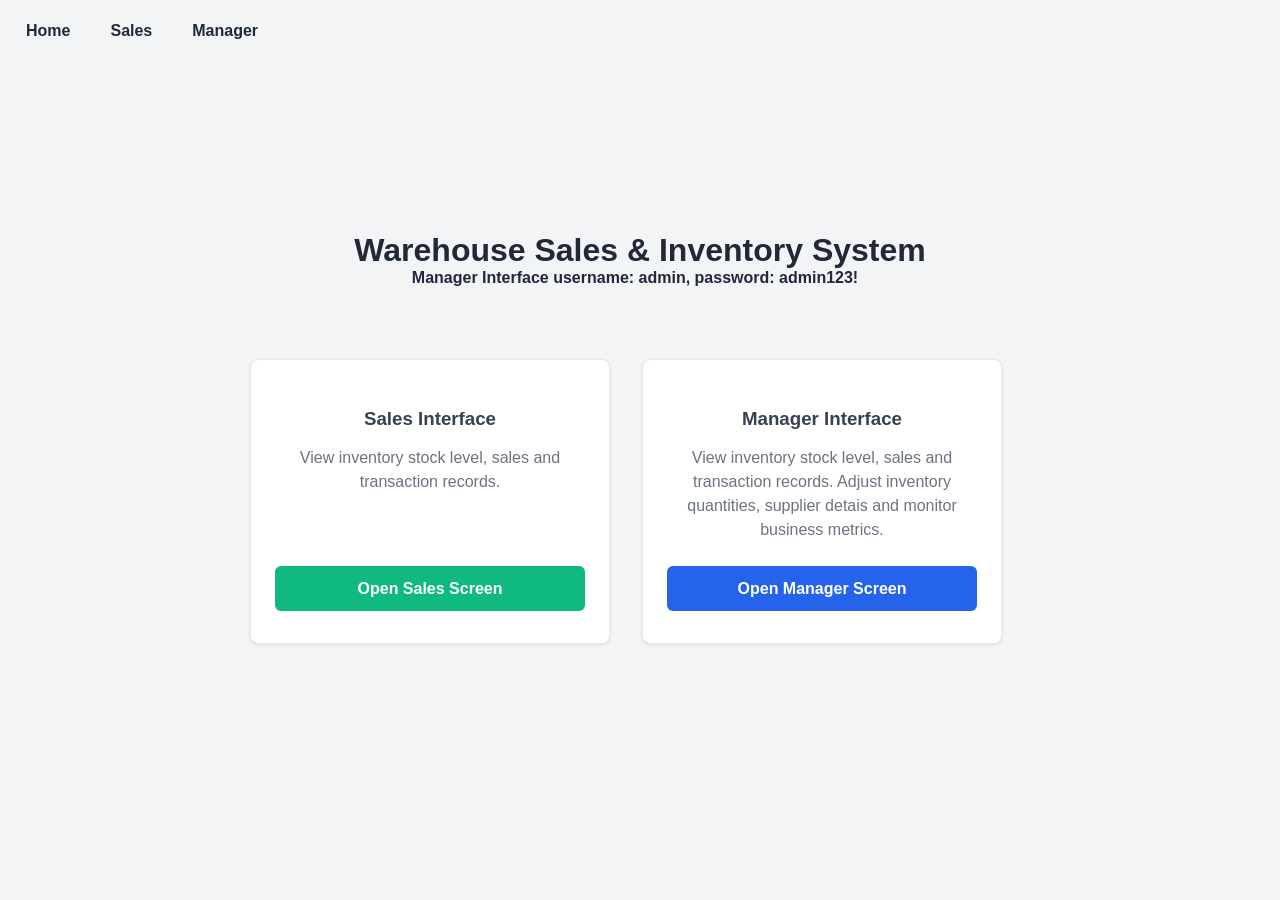
<file: Sales and Inventory System/wwwroot/index.html>
<!DOCTYPE html>
<html lang="en">
<head>
    <meta charset="UTF-8">
    <meta name="viewport" content="width=device-width, initial-scale=1.0">
    <title>Warehouse Portal - Select Interface</title>
    <link rel="stylesheet" href="style.css">

    <nav class="page-nav" aria-label="Main navigation">
    <a href="/">Home</a>
    <a href="/sales interface.html">Sales</a>
    <a href="/Manager%20interface-1.html">Manager</a>

    
</nav>
                   <!-- styling for this page only. Unlike manager and sales using CSS.-->
<style>
        
.portal-wrapper
        {
        min-height: calc(100vh - 4rem);
        display: flex;
        flex-direction: column;
        justify-content: center;
        align-items: center;
        text-align: center;
        }

.portal-cards 
        {
        display: grid;
        grid-template-columns: repeat(2, minmax(280px, 360px));
        gap: 2rem;
        margin-top: 1.5rem;
        width: 100%;
        max-width: 780px;
        }

.portal-card 
        {
        display: flex;
        flex-direction: column;
        justify-content: space-between;
        text-align: center;
        padding: 2rem 1.5rem;
        transition: transform 0.2s, box-shadow 0.2s;
        }

.portal-card:hover
        {
        transform: translateY(-4px);
        box-shadow: 0 8px 20px rgba(0, 0, 0, 0.12);
        }

        .portal-icon 
        {
        font-size: 3rem;
        margin-bottom: 1rem;
        }

.portal-card p 
        {
        color: #6b7280;
        margin-bottom: 1.5rem;
        line-height: 1.5;
        }

        .portal-link
        {
        display: block;
        width: 100%;
        padding: 0.85rem;
        border-radius: 6px;
        text-decoration: none;
        color: #ffffff;
        font-weight: 600;
        }

        @media (max-width: 700px) 
        {
.portal-cards {
                grid-template-columns: 1fr;
            }
        }

.page-nav {
  position: fixed;
  top: 16px;
  left: 16px;
  display: flex;
  gap: 20px;
  font-family: sans-serif;
}

.page-nav a {
  text-decoration: none;
  font-weight: bold;
  color: #1e293b;
  padding: 6px 10px;
  border-radius: 4px;
}

.page-nav a:hover {
  background-color: #e2e8f0;
  color: #000000;
}
</style>

</head>
<body>
<div class="app-container portal-wrapper">
<header>
        <h1>Warehouse Sales & Inventory System</h1>
        <h4 style="margin-right: 10px; color: #1e293b;">Manager Interface username: admin, password: admin123!</h4>
            
</header>

<main class="portal-cards">
            
    
 <div class="card portal-card">

<div>

<div class="portal-icon"></div>

        <h3>Sales Interface</h3>
        <p>View inventory stock level, sales and transaction records.</p>
</div>

        <a href="/sales interface.html" class="portal-link sale-btn">Open Sales Screen</a>
</div>

            

<div class="card portal-card">
                <div>
<div class="portal-icon"></div>
        <h3>Manager Interface</h3>
        <p>View inventory stock level, sales and transaction records. Adjust inventory quantities, supplier detais and monitor business metrics.</p>

</div>
        <a href="/Manager%20interface-1.html" class="portal-link btn-primary">Open Manager Screen</a>
</div>
</main>
</div>
</body>
</html>
</file>
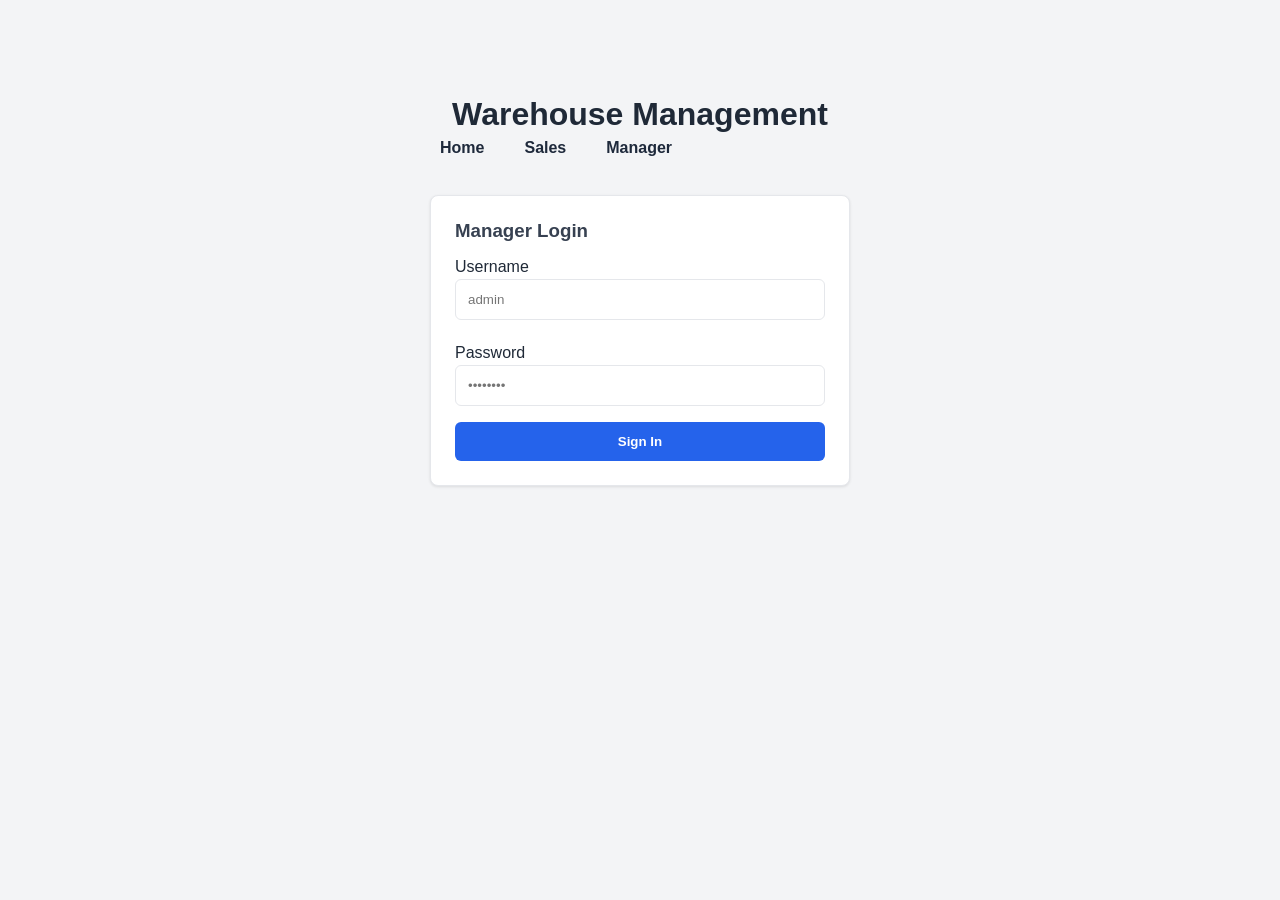
<file: Sales and Inventory System/wwwroot/login.html>
<!DOCTYPE html>
<html lang="en">

<head>
        <meta charset="UTF-8">
        <meta name="viewport" content="width=device-width, initial-scale=1.0">
        <title>Manager Login - Warehouse System</title>
        <link rel="stylesheet" href="style.css">


<Style>
.page-nav  
        {
        position: 0;
        top: 16px;
        left: 16px;
        display: flex;
        gap: 20px;
        font-family: sans-serif;
        }

.page-nav a
        {
        text-decoration: none;
        font-weight: bold;
        color: #1e293b;
        padding: 6px 10px;
        border-radius: 4px;
}

.page-nav a:hover 
        {
        background-color: #e2e8f0;
        color: #000000;
        }

</style>
        
</head>
<body>
<div class="app-container" style="max-width: 420px; margin: 4rem auto;">
<header>

        <h1>Warehouse Management</h1>

       <nav class="page-nav" aria-label="Main navigation">
    <a href="/">Home</a>
    <a href="/sales interface.html">Sales</a>
    <a href="/Manager%20interface-1.html">Manager</a>
</nav>

<div id="alert-banner" class="alert-banner hidden" role="status"></div>
</header>

<div class="card">
        <h3>Manager Login</h3>
        <form id="login-form">
        <label for="username">Username</label>
        <input type="text" id="username" required placeholder="admin">
        <label for="password">Password</label>
        <input type="password" id="password" required placeholder="••••••••">
        <button type="submit" class="btn-primary">Sign In</button>
</form>
</div>
</div>

<script>
        document.getElementById("login-form").addEventListener("submit", async (e) => {
        e.preventDefault();
        const username = document.getElementById("username").value.trim();
        const password = document.getElementById("password").value;

        const response = await fetch("/api/login", {
        method: "POST",
        headers: { "Content-Type": "application/json" },
        body: JSON.stringify({ username, password })
        });

        if (response.ok) {
        window.location.href = "/Manager%20interface-1.html";
        } else 
        {
        const banner = document.getElementById("alert-banner");
        banner.innerText = "You have entered an invalid username or password.";
        banner.classList.remove("hidden");
        }
        });
</script>
</body>
</html>
</file>
<file: Sales and Inventory System/wwwroot/style.css>
:root {
    --bg-primary: #f3f4f6;
    --bg-card: #ffffff;
    --text-main: #1f2937;
    --color-prime: #2563eb;
    --color-danger: #ef4444;
    --color-success: #10b981;
    --warning: #f59e0b;
    --border: #e5e7eb;
}

* {
    box-sizing: border-box;
    margin: 0;
    padding: 0;
    font-family: 'Segoe UI', Tahoma, Geneva, Verdana, sans-serif;
}

body {
    background-color: var(--bg-primary);
    color: var(--text-main);
    padding: 2rem;
}

.app-container {
    width: 100%;
    margin: 0;
}

header {
    margin-bottom: 2rem;
    text-align: center;
}

.alert-banner {
    background-color: var(--color-danger);
    color: white;
    padding: 1rem;
    border-radius: 6px;
    margin-top: 1rem;
    font-weight: bold;
}

.hidden { display: none !important; }

.dashboard-grid {
    display: grid;
    grid-template-columns: 1fr 2.2fr;
    gap: 2rem;
}

@media (max-width: 900px) {
    .dashboard-grid { grid-template-columns: 1fr; }
}

.card {
    background: var(--bg-card);
    border: 1px solid var(--border);
    border-radius: 8px;
    padding: 1.5rem;
    margin-bottom: 1.5rem;
    box-shadow: 0 1px 3px rgba(0,0,0,0.1);
}

h3, h4 { margin-bottom: 1rem; color: #374151; }

label { display: block; margin: 0.5rem 0 0.2rem; font-weight: 500; }

input {
    width: 100%;
    padding: 0.75rem;
    border: 1px solid var(--border);
    border-radius: 6px;
    margin-bottom: 1rem;
}

button {
    width: 100%;
    padding: 0.75rem;
    border: none;
    border-radius: 6px;
    cursor: pointer;
    font-weight: 600;
    transition: background 0.2s;
}

.btn-primary { background: var(--color-prime); color: white; }
.btn-primary:hover { background: #1d4ed8; }

.sale-btn { background: var(--color-success); }
.sale-btn:hover { background: #059669; }

.supplier-btn { background: #7c3aed; }
.supplier-btn:hover { background: #6d28d9; }

.btn-secondary { background: #e5e7eb; color: #374151; margin-top: 0.5rem; }
.btn-secondary:hover { background: #d1d5db; }

.metric {
    display: flex;
    justify-content: space-between;
    margin-bottom: 1rem;
    font-size: 1.05rem;
}

.actions { margin-top: 1rem; }

table {
    width: 100%;
    border-collapse: collapse;
    text-align: left;
}

th, td {
    padding: 0.85rem 0.7rem;
    border-bottom: 1px solid var(--border);
    vertical-align: top;
}

th { background: #f9fafb; }

.supplier-list-wrapper {
    margin-top: 1rem;
}

.supplier-table {
    font-size: 0.9rem;
}

.supplier-cell {
    display: flex;
    flex-direction: column;
    gap: 0.2rem;
}

.supplier-cell small {
    color: #6b7280;
}

.status-badge {
    padding: 0.3rem 0.6rem;
    border-radius: 50px;
    font-size: 0.8rem;
    font-weight: bold;
    display: inline-block;
}

.status-instock { background: #d1fae5; color: #065f46; }
.status-soldout { background: #fee2e2; color: #991b1b; }

.sales-list {
    list-style: none;
    margin: 0;
    padding: 0;
    display: flex;
    flex-direction: column;
    gap: 0.8rem;
}

.sales-item {
    display: flex;
    justify-content: space-between;
    gap: 1rem;
    border: 1px solid var(--border);
    border-radius: 8px;
    padding: 0.8rem 1rem;
    background: #f9fafb;
}

.sales-item div {
    display: flex;
    flex-direction: column;
    gap: 0.2rem;
}

.sales-item small,
.sales-empty {
    color: #6b7280;
}

.sales-empty {
    padding: 0.5rem 0;
}
</file>
